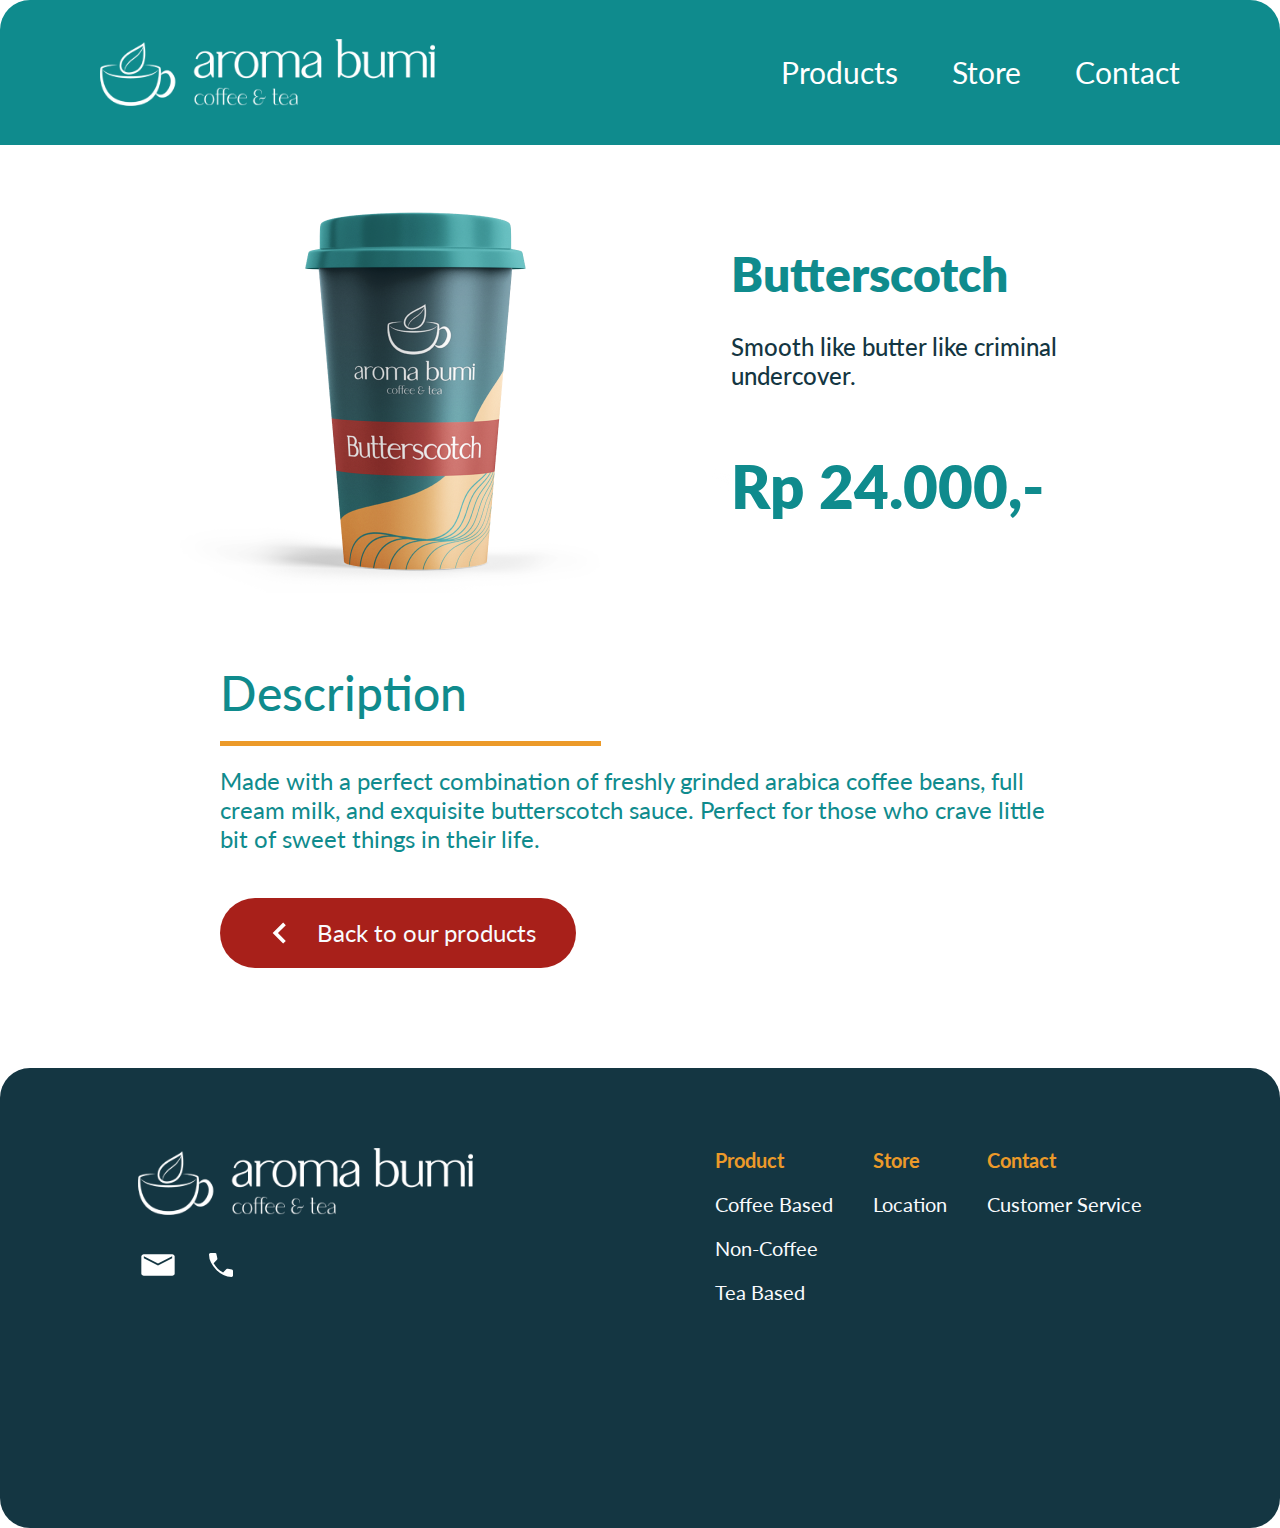
<file: butterscotch.html>
<!DOCTYPE html>
<html lang="en">
  <head>
    <meta charset="UTF-8" />
    <meta name="viewport" content="width=device-width, initial-scale=1.0" />
    <title>Product</title>
    <link rel="stylesheet" href="butterscotchStylesheet.css" />
    <link rel="stylesheet" href="butterscotchResponsive.css" />
    <link rel="stylesheet" href="headerStylesheet.css" />
    <link rel="stylesheet" href="headerResponsive.css" />
    <link rel="stylesheet" href="footerStylesheet.css" />
    <link rel="stylesheet" href="footerResponsive.css" />
    <link rel="stylesheet" href="" />
    <link rel="preconnect" href="https://fonts.googleapis.com" />
    <link rel="preconnect" href="https://fonts.gstatic.com" crossorigin />
    <link
      href="https://fonts.googleapis.com/css2?family=Lato&display=swap"
      rel="stylesheet"
    />
    <link rel="icon" href="gambar/faviconAroma.png" type="image/png" />
  </head>
  <body>
    <header>
      <div class="headerContainer">
        <img
          class="headerLogo"
          src="gambar/Logo White.png"
          alt="logo_aroma_bumi"
        />
        <div class="headerList">
          <a href="products.html">Products</a>
          <a href="store.html">Store</a>
          <a href="contact.html">Contact</a>
        </div>
      </div>
    </header>

    <div class="main">
      <div class="viewProduct">
        <img src="gambar/butterscotch2.png" alt="gambar_buuterscotch" />
        <div class="textProduct">
          <h1>Butterscotch</h1>
          <p>Smooth like butter like criminal undercover.</p>
          <h2>Rp 24.000,-</h2>
        </div>
      </div>
      <div class="description">
        <h1>Description</h1>
        <h2>
          Made with a perfect combination of freshly grinded arabica coffee
          beans, full cream milk, and exquisite butterscotch sauce. Perfect for
          those who crave little bit of sweet things in their life.
        </h2>
        <div class="btnWrapper">
          <a href="products.html"
            ><img src="gambar/Arrow.svg" alt="arrow" />Back to our products</a
          >
        </div>
      </div>
    </div>

    <footer>
      <div class="footerWrapper">
        <div class="footerTopWrapper">
          <div class="footerLeft">
            <div class="footerLogo">
              <img src="gambar/Logo White.png" alt="logo_aroma_bumi" />
            </div>
            <div class="footerMailPhone">
              <img
                class="footerMail"
                src="gambar/MAIL ICON.svg"
                alt="logo_mail"
              />
              <img
                class="footerPhone"
                src="gambar/PHONE ICON.svg"
                alt="logo_phone"
              />
            </div>
          </div>
          <div class="footerMenu">
            <div class="footerSubMenu products">
              <p>Product</p>
              <a href="products.html">Coffee Based</a>
              <a href="#">Non-Coffee</a>
              <a href="#">Tea Based</a>
            </div>
            <div class="footerSubMenu store">
              <p>Store</p>
              <a href="#">Location</a>
            </div>
            <div class="footerSubMenu contact">
              <p>Contact</p>
              <a href="#">Customer Service</a>
            </div>
          </div>
        </div>

        <div class="copyright">
          <p>2022 © Designed by Progate Indonesia</p>
        </div>
      </div>
    </footer>
  </body>
</html>
</file>
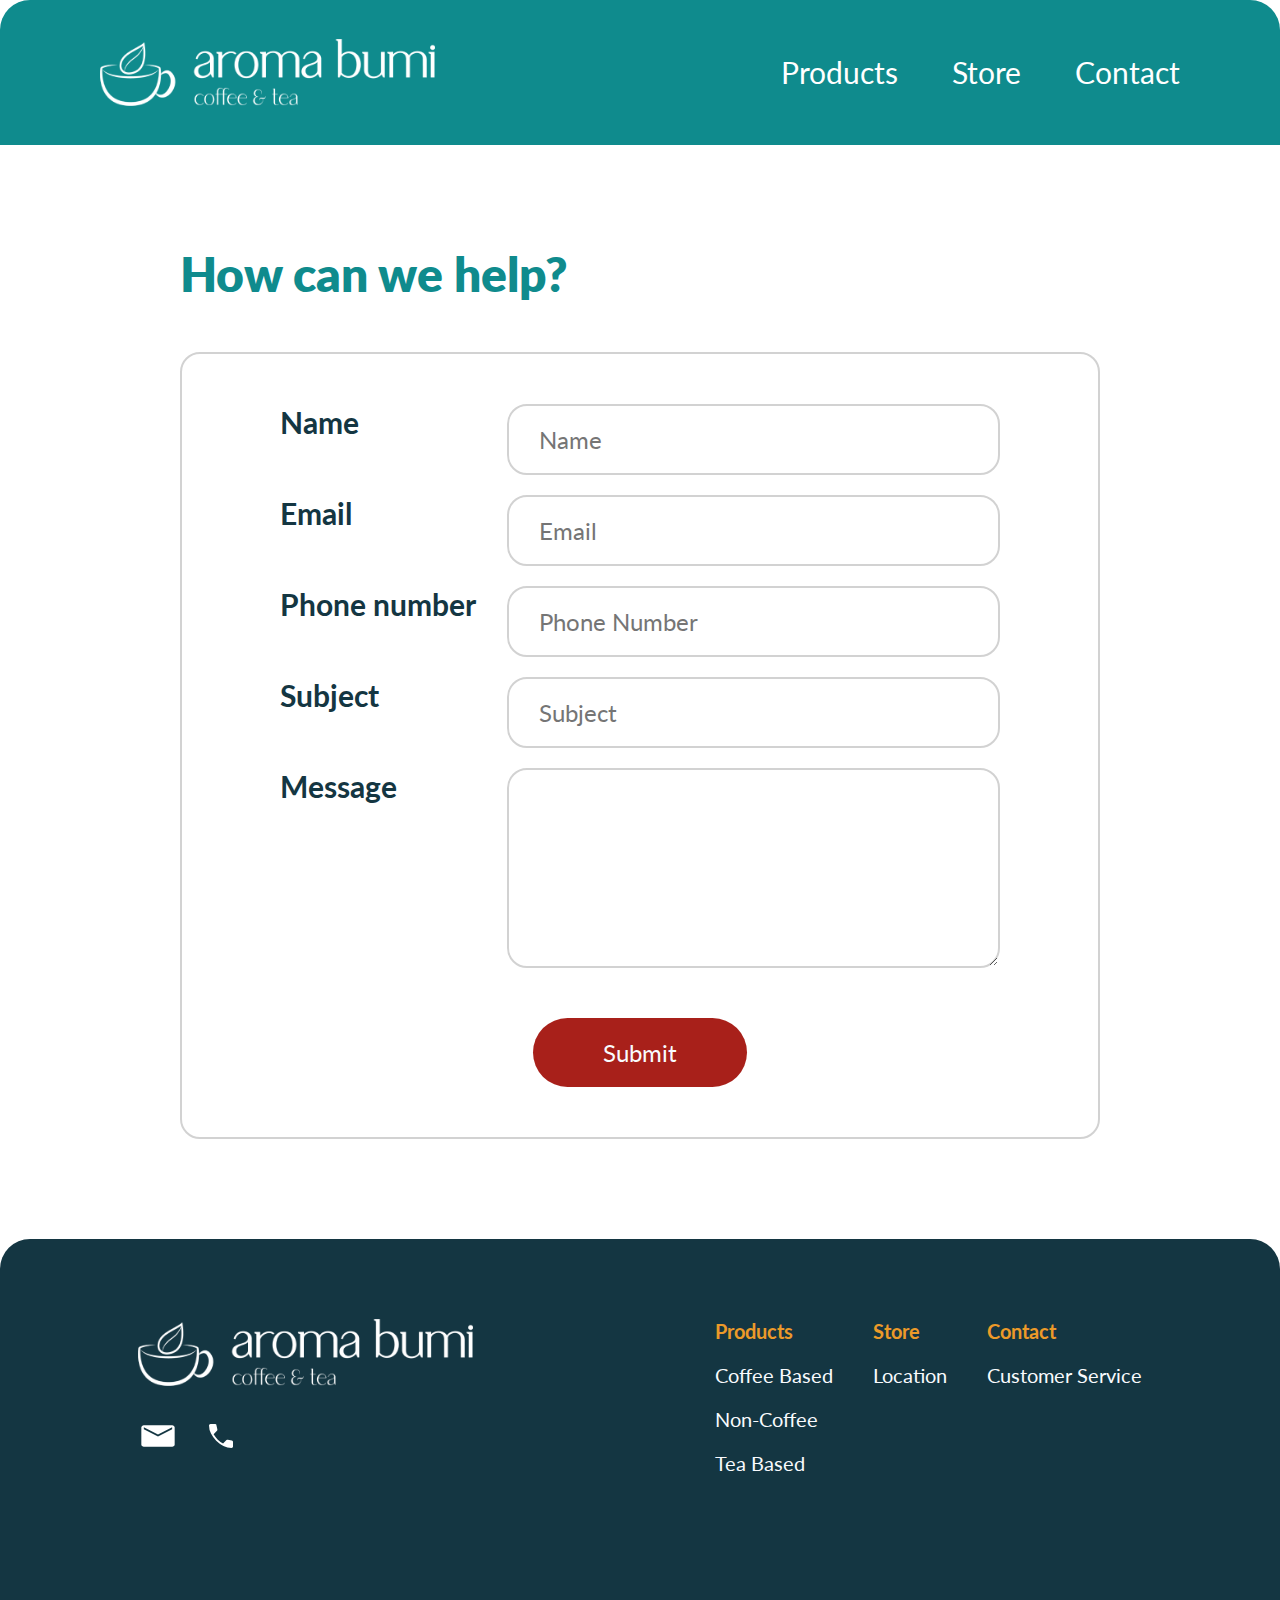
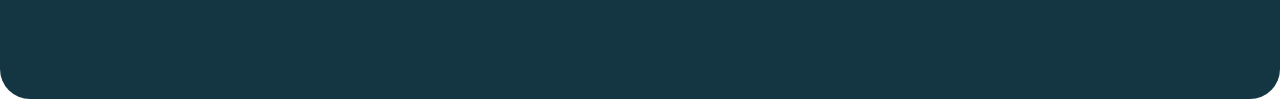
<file: contact.html>
<!DOCTYPE html>
<html lang="en">
  <head>
    <meta charset="UTF-8" />
    <meta name="viewport" content="width=device-width, initial-scale=1.0" />
    <title>Contact</title>
    <link rel="stylesheet" href="contactStylesheet.css" />
    <link rel="stylesheet" href="contactesponsive.css" />
    <link rel="stylesheet" href="headerStylesheet.css" />
    <link rel="stylesheet" href="headerResponsive.css" />
    <link rel="stylesheet" href="footerStylesheet.css" />
    <link rel="stylesheet" href="footerResponsive.css" />
    <link rel="preconnect" href="https://fonts.googleapis.com" />
    <link rel="preconnect" href="https://fonts.gstatic.com" crossorigin />
    <link
      href="https://fonts.googleapis.com/css2?family=Lato&display=swap"
      rel="stylesheet"
    />
    <link rel="icon" href="gambar/faviconAroma.png" type="image/png" />
  </head>
  <body>
    <header>
      <div class="headerContainer">
        <img
          class="headerLogo"
          src="gambar/Logo White.png"
          alt="logo_aroma_bumi"
        />
        <div class="headerList">
          <a href="products.html">Products</a>
          <a href="store.html">Store</a>
          <a href="contact.html">Contact</a>
        </div>
      </div>
    </header>

    <div class="main">
      <div class="mainTitle">How can we help?</div>
      <div class="mainBox">
        <div class="inputs inputName">
          <h1>Name</h1>
          <input type="text" placeholder="Name" />
        </div>
        <div class="inputs inputEmail">
          <h1>Email</h1>
          <input type="email" placeholder="Email" />
        </div>
        <div class="inputs inputPhoneNumber">
          <h1>Phone number</h1>
          <input type="number" placeholder="Phone Number" />
        </div>
        <div class="inputs inputSubject">
          <h1>Subject</h1>
          <input type="text" placeholder="Subject" />
        </div>
        <div class="inputs inputMessage">
          <h1>Message</h1>
          <textarea cols="30" rows="10"></textarea>
        </div>
        <div class="btnWrapper">
          <a href="#">Submit</a>
        </div>
      </div>
    </div>

    <footer>
      <div class="footerWrapper">
        <div class="footerTopWrapper">
          <div class="footerLeft">
            <div class="footerLogo">
              <img src="gambar/Logo White.png" alt="logo_aroma_bumi" />
            </div>
            <div class="footerMailPhone">
              <img
                class="footerMail"
                src="gambar/MAIL ICON.svg"
                alt="logo_mail"
              />
              <img
                class="footerPhone"
                src="gambar/PHONE ICON.svg"
                alt="logo_phone"
              />
            </div>
          </div>
          <div class="footerMenu">
            <div class="footerSubMenu products">
              <p>Products</p>
              <a href="products.html">Coffee Based</a>
              <a href="#">Non-Coffee</a>
              <a href="#">Tea Based</a>
            </div>
            <div class="footerSubMenu store">
              <p>Store</p>
              <a href="#">Location</a>
            </div>
            <div class="footerSubMenu contact">
              <p>Contact</p>
              <a href="#">Customer Service</a>
            </div>
          </div>
        </div>

        <div class="copyright">
          <p>2022 © Designed by Progate Indonesia</p>
        </div>
      </div>
    </footer>
  </body>
</html>
</file>
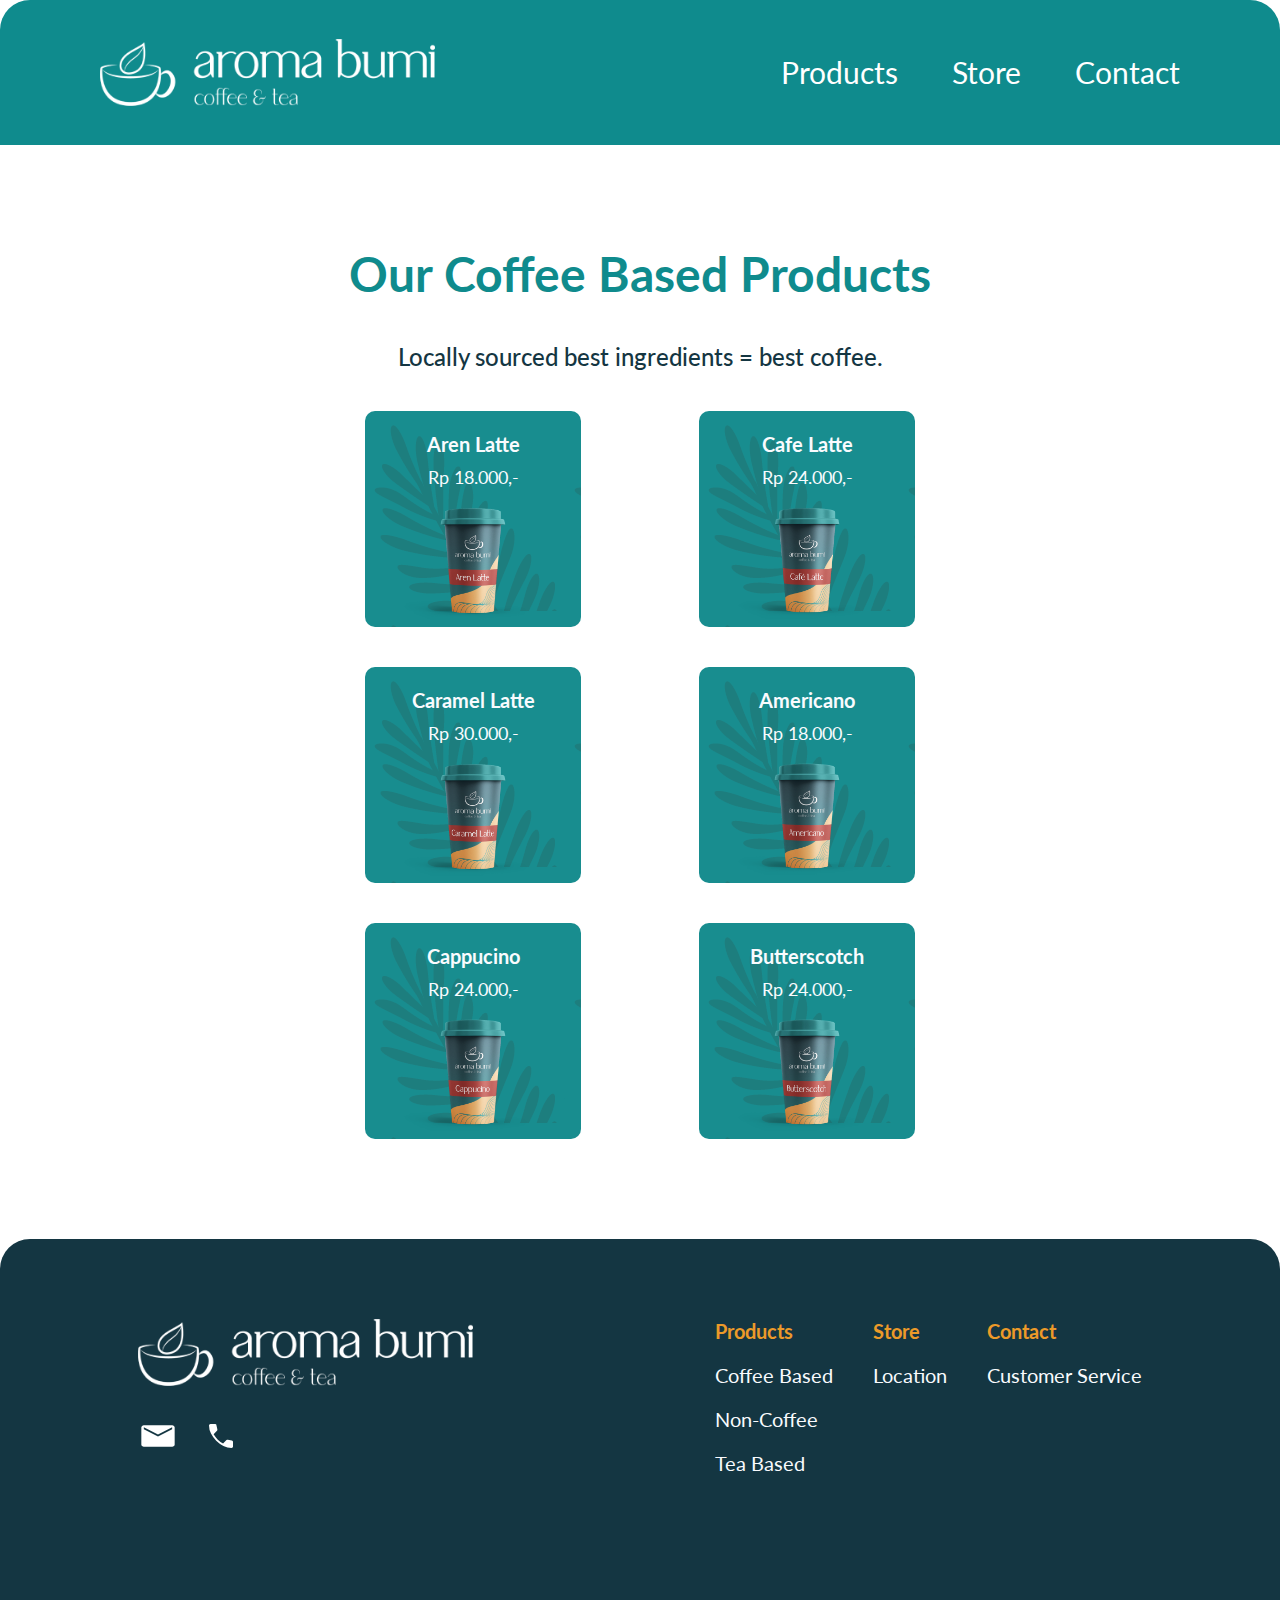
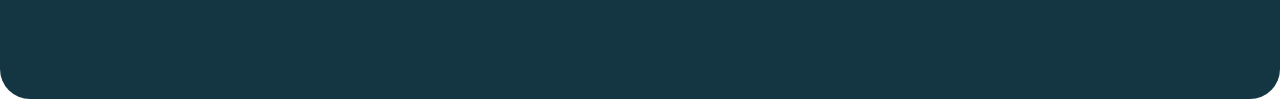
<file: products.html>
<!DOCTYPE html>
<html lang="en">
  <head>
    <meta charset="UTF-8" />
    <meta name="viewport" content="width=head, initial-scale=1.0" />
    <title>Products</title>
    <link rel="stylesheet" href="headerStylesheet.css" />
    <link rel="stylesheet" href="productsStylesheet.css" />
    <link rel="stylesheet" href="footerStylesheet.css" />
    <link rel="stylesheet" href="headerResponsive.css" />
    <link rel="stylesheet" href="productsResponsive.css" />
    <link rel="stylesheet" href="footerResponsive.css" />
    <link rel="preconnect" href="https://fonts.googleapis.com" />
    <link rel="preconnect" href="https://fonts.gstatic.com" crossorigin />
    <link
      href="https://fonts.googleapis.com/css2?family=Lato&display=swap"
      rel="stylesheet"
    />
    <link rel="icon" href="gambar/faviconAroma.png" type="image/png" />
  </head>
  <body>
    <header>
      <div class="headerContainer">
        <img
          class="headerLogo"
          src="gambar/Logo White.png"
          alt="logo_aroma_bumi"
        />
        <div class="headerList">
          <a href="products.html">Products</a>
          <a href="store.html">Store</a>
          <a href="contact.html">Contact</a>
        </div>
      </div>
    </header>

    <div class="main">
      <div class="title">
        <h1>Our Coffee Based Products</h1>
        <h2>Locally sourced best ingredients = best coffee.</h2>
      </div>
      <div class="contents">
        <div class="content">
          <div class="contentText">
            <h1>Aren Latte</h1>
            <h2>Rp 18.000,-</h2>
          </div>
          <img src="gambar/aren latte.png" alt="gambar_aren_latte" />
        </div>
        <div class="content">
          <div class="contentText">
            <h1>Cafe Latte</h1>
            <h2>Rp 24.000,-</h2>
          </div>
          <img src="gambar/cafe latte.png" alt="gambar_cafe_latte" />
        </div>
        <div class="content">
          <div class="contentText">
            <h1>Caramel Latte</h1>
            <h2>Rp 30.000,-</h2>
          </div>
          <img src="gambar/caramel latte.png" alt="gambar_caramel_latte" />
        </div>
        <div class="content">
          <div class="contentText">
            <h1>Americano</h1>
            <h2>Rp 18.000,-</h2>
          </div>
          <img src="gambar/americano.png" alt="gambar_americano" />
        </div>
        <div class="content">
          <div class="contentText">
            <h1>Cappucino</h1>
            <h2>Rp 24.000,-</h2>
          </div>
          <img src="gambar/cappucino.png" alt="gambar_cappucino" />
        </div>
        <a href="butterscotch.html" style="text-decoration: none">
          <div class="content">
            <div class="contentText">
              <h1>Butterscotch</h1>
              <h2>Rp 24.000,-</h2>
            </div>
            <img src="gambar/butterscotch.png" alt="gambar_butterscotch" />
          </div>
        </a>
      </div>
    </div>

    <footer>
      <div class="footerWrapper">
        <div class="footerTopWrapper">
          <div class="footerLeft">
            <div class="footerLogo">
              <img src="gambar/Logo White.png" alt="logo_aroma_bumi" />
            </div>
            <div class="footerMailPhone">
              <img
                class="footerMail"
                src="gambar/MAIL ICON.svg"
                alt="logo_mail"
              />
              <img
                class="footerPhone"
                src="gambar/PHONE ICON.svg"
                alt="logo_phone"
              />
            </div>
          </div>
          <div class="footerMenu">
            <div class="footerSubMenu products">
              <p>Products</p>
              <a href="products.html">Coffee Based</a>
              <a href="#">Non-Coffee</a>
              <a href="#">Tea Based</a>
            </div>
            <div class="footerSubMenu store">
              <p>Store</p>
              <a href="store.html">Location</a>
            </div>
            <div class="footerSubMenu contact">
              <p>Contact</p>
              <a href="contact.html">Customer Service</a>
            </div>
          </div>
        </div>

        <div class="copyright">
          <p>2022 © Designed by Progate Indonesia</p>
        </div>
      </div>
    </footer>
  </body>
</html>
</file>
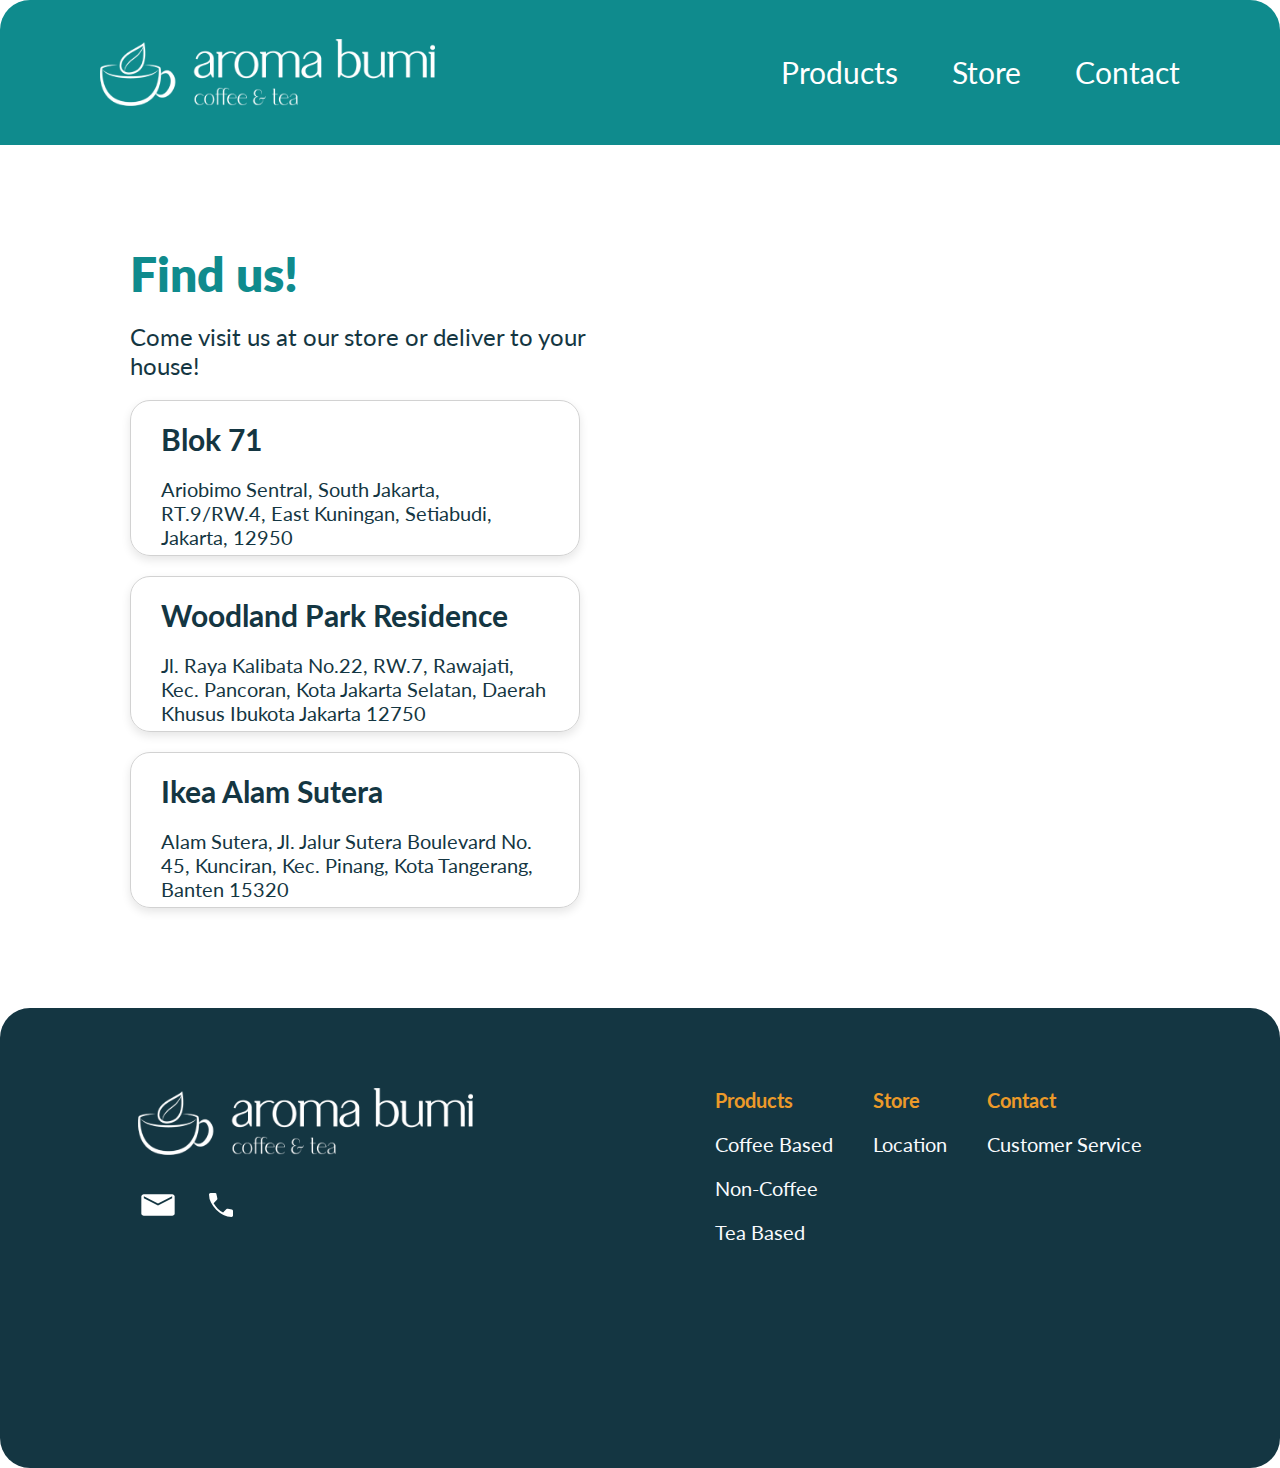
<file: store.html>
<!DOCTYPE html>
<html lang="en">
  <head>
    <meta charset="UTF-8" />
    <meta name="viewport" content="width=device-width, initial-scale=1.0" />
    <title>Product</title>
    <link rel="stylesheet" href="storeStylesheet.css" />
    <link rel="stylesheet" href="storeResponsive.css" />
    <link rel="stylesheet" href="headerStylesheet.css" />
    <link rel="stylesheet" href="headerResponsive.css" />
    <link rel="stylesheet" href="footerStylesheet.css" />
    <link rel="stylesheet" href="footerResponsive.css" />
    <link rel="preconnect" href="https://fonts.googleapis.com" />
    <link rel="preconnect" href="https://fonts.gstatic.com" crossorigin />
    <link
      href="https://fonts.googleapis.com/css2?family=Lato&display=swap"
      rel="stylesheet"
    />
    <link rel="icon" href="gambar/faviconAroma.png" type="image/png" />
  </head>
  <body>
    <header>
      <div class="headerContainer">
        <img
          class="headerLogo"
          src="gambar/Logo White.png"
          alt="logo_aroma_bumi"
        />
        <div class="headerList">
          <a href="products.html">Products</a>
          <a href="store.html">Store</a>
          <a href="contact.html">Contact</a>
        </div>
      </div>
    </header>

    <div class="main">
      <div class="listStore">
        <h1>Find us!</h1>
        <p>Come visit us at our store or deliver to your house!</p>
        <div class="stores store1">
          <h2>Blok 71</h2>
          <p>
            Ariobimo Sentral, South Jakarta, RT.9/RW.4, East Kuningan,
            Setiabudi, Jakarta, 12950
          </p>
        </div>
        <div class="stores store2">
          <h2>Woodland Park Residence</h2>
          <p>
            Jl. Raya Kalibata No.22, RW.7, Rawajati, Kec. Pancoran, Kota Jakarta
            Selatan, Daerah Khusus Ibukota Jakarta 12750
          </p>
        </div>
        <div class="stores store3">
          <h2>Ikea Alam Sutera</h2>
          <p>
            Alam Sutera, Jl. Jalur Sutera Boulevard No. 45, Kunciran, Kec.
            Pinang, Kota Tangerang, Banten 15320
          </p>
        </div>
      </div>
      <div class="maps">
        <iframe
          src="https://www.google.com/maps/embed?pb=!1m18!1m12!1m3!1d57677.54956102226!2d110.42366135347588!3d-7.056182136322898!2m3!1f0!2f0!3f0!3m2!1i1024!2i768!4f13.1!3m3!1m2!1s0x2e708c02787187c9%3A0x29bcf60b2c20aec!2sUniversitas%20Diponegoro!5e0!3m2!1sid!2sid!4v1680500313456!5m2!1sid!2sid"
          style="border: 0"
          allowfullscreen=""
          loading="lazy"
          referrerpolicy="no-referrer-when-downgrade"
        ></iframe>
      </div>
    </div>

    <footer>
      <div class="footerWrapper">
        <div class="footerTopWrapper">
          <div class="footerLeft">
            <div class="footerLogo">
              <img src="gambar/Logo White.png" alt="logo_aroma_bumi" />
            </div>
            <div class="footerMailPhone">
              <img
                class="footerMail"
                src="gambar/MAIL ICON.svg"
                alt="logo_mail"
              />
              <img
                class="footerPhone"
                src="gambar/PHONE ICON.svg"
                alt="logo_phone"
              />
            </div>
          </div>
          <div class="footerMenu">
            <div class="footerSubMenu products">
              <p>Products</p>
              <a href="products.html">Coffee Based</a>
              <a href="#">Non-Coffee</a>
              <a href="#">Tea Based</a>
            </div>
            <div class="footerSubMenu store">
              <p>Store</p>
              <a href="#">Location</a>
            </div>
            <div class="footerSubMenu contact">
              <p>Contact</p>
              <a href="#">Customer Service</a>
            </div>
          </div>
        </div>

        <div class="copyright">
          <p>2022 © Designed by Progate Indonesia</p>
        </div>
      </div>
    </footer>
  </body>
</html>
</file>
<file: butterscotchStylesheet.css>
.main {
  display: flex;
  flex-direction: column;
  padding: 0 100px;
  margin-top: 145px;
}

.viewProduct {
  display: flex;
  flex-direction: row;
}

.textProduct {
  display: flex;
  flex-direction: column;
  justify-content: flex-start;
  padding-top: 100px;
}

.textProduct h1 {
  color: #0f8b8d;
  font-size: 48px;
  font-weight: 800;
}

.textProduct p {
  padding: 30px 0;
  color: #143642;
  font-size: 24px;
  font-weight: 500;
}

.textProduct h2 {
  padding: 30px 0;
  color: #0f8b8d;
  font-size: 60px;
  font-weight: 800;
}

.description {
  margin-top: 43.65px;
  padding: 0 120px;
}

.description h1 {
  color: #0f8b8d;
  font-size: 48px;
  font-weight: 500;
  border-bottom: 5px solid #ec9a29;
  width: 381px;
  padding-bottom: 20px;
}

.description h2 {
  color: #0f8b8d;
  font-size: 24px;
  font-weight: 400;
  padding: 20px 0;
}

.btnWrapper {
  margin-top: 25px;
  margin-bottom: 100px;
  display: flex;
  flex-direction: row;
  align-items: center;
}

.btnWrapper img {
  filter: brightness(1) invert(1);
  width: 38px;
  height: 38px;
  margin-right: 19px;
  transform: rotate(180deg);
}

.btnWrapper a {
  padding: 16px 40px 16px 40px;
  background-color: #a8201a;
  font-size: 24px;
  font-weight: 400;
  border-radius: 55px;
  text-decoration: none;
  color: #f9fbfe;
  display: flex;
  align-items: center;
}

.btnWrapper a:hover {
  color: black;
  background-color: beige;
}

.btnWrapper a:hover img {
  filter: none;
}
</file>
<file: butterscotchResponsive.css>
@media (max-width: 670px) {
  .main {
    padding: 0 40px;
    margin-top: 104px;
  }

  .viewProduct {
    flex-direction: column;
  }

  .textProduct {
    padding-top: 0;
  }

  .textProduct h1 {
    font-size: 20px;
    font-weight: 700;
  }

  .textProduct p {
    font-size: 12px;
    font-weight: 400;
    padding: 10px 0;
  }

  .textProduct h2 {
    font-size: 30px;
    font-weight: 900;
    padding: 0;
  }

  .description {
    margin-top: 30px;
    padding: 0;
  }

  .description h1 {
    font-size: 20px;
    font-weight: 500;
    border-bottom: 1px solid #ec9a29;
    width: 280px;
    padding-bottom: 10px;
  }

  .description h2 {
    font-size: 12px;
    font-weight: 400;
    padding: 10px 0;
  }

  .btnWrapper {
    margin-top: 20px;
    margin-bottom: 30px;
  }

  .btnWrapper img {
    width: 15px;
    height: 15px;
    margin-right: 7px;
  }

  .btnWrapper a {
    font-size: 10px;
    padding: 6.5px 15px 6.5px 15px;
  }
}
</file>
<file: headerStylesheet.css>
header {
  background-color: rgba(15, 139, 141, 1);
  background-size: cover;
  width: 100%;
  height: 145px;
  border-radius: 30px 30px 0px 0px;
  position: fixed;
  top: 0;
  z-index: 10;
}

.headerContainer {
  display: flex;
  flex-direction: row;
  justify-content: space-between;
}

.headerLogo {
  width: 335px;
  height: 67px;
  margin-top: 39px;
  margin-left: 100px;
  margin-bottom: 20px;
}

.headerList {
  margin-top: 54px;
  margin-right: 50px;
}

.headerList a {
  text-decoration: none;
  margin-right: 50px;
  color: white;
  font-size: 30px;
}

.headerList a:hover {
  color: grey;
}
</file>
<file: headerResponsive.css>
@media (max-width: 670px) {
  header {
    border-radius: 20px 20px 0 0;
    height: 104px;
  }

  .headerContainer {
    flex-direction: column;
  }

  .headerLogo {
    margin-top: 20px;
    margin-left: 40px;
    margin-bottom: 0;
    width: 135px;
    height: 27px;
  }

  .headerList {
    margin-top: 20px;
    margin-left: 57px;
    margin-right: 57px;
    display: flex;
    flex-direction: row;
    justify-content: space-between;
  }

  .headerList a {
    font-size: 14px;
    margin-right: 0;
  }
}
</file>
<file: footerStylesheet.css>
* {
  margin: 0;
  padding: 0;
  box-sizing: border-box;
  font-family: "Lato", sans-serif;
}

footer {
  display: flex;
  flex-direction: column;
  justify-content: space-between;
}

.footerWrapper {
  background-color: rgba(20, 54, 66, 1);
  border-radius: 30px;
  height: 460px;
}

.footerTopWrapper {
  padding-top: 80px;
  padding-left: 138px;
  padding-right: 138px;
  display: flex;
  flex-wrap: wrap;
  flex-direction: row;
  justify-content: space-between;
}

.footerMenu {
  display: flex;
  flex-direction: row;
}

.footerSubMenu {
  display: flex;
  flex-direction: column;
  font-size: 20px;
  padding-left: 40px;
}

.footerLeft {
  display: flex;
  flex-direction: column;
}

.footerLogo {
  padding-bottom: 31px;
}

.footerLogo img {
  width: 335px;
  height: 67px;
}

.footerMailPhone {
  display: flex;
  flex-direction: row;
  column-gap: 27px;
  filter: brightness(1) invert(1);
}

.footerMail {
  width: 40px;
  height: 32px;
}

.footerPhone {
  width: 32px;
  height: 32px;
}

.footerSubMenu p {
  color: rgba(236, 154, 41, 1);
  font-weight: 700;
  padding-bottom: 20px;
}

.footerSubMenu a {
  color: rgba(249, 251, 254, 1);
  font-weight: 400;
  text-decoration: none;
  padding-bottom: 20px;
}

.footerWrapper a:hover {
  color: aqua;
}

.copyright {
  visibility: hidden;
}
</file>
<file: footerResponsive.css>
@media (max-width: 670px) {
  .footerWrapper {
    display: flex;
    flex-wrap: wrap;
    flex-direction: column;
    justify-content: space-between;
    border-radius: 20px;
  }

  .footerTopWrapper {
    padding-left: 40px;
    padding-top: 20px;
    padding-right: 40px;
    flex-direction: column;
    justify-content: flex-start;
  }

  .footerMenu {
    flex-direction: column;
  }

  .footerSubMenu {
    padding-left: 0px;
    font-size: 0;
  }

  .footerSubMenu a {
    padding-left: 30px;
    font-size: 14px;
    padding-bottom: 10px;
  }

  .footerSubMenu p {
    font-size: 12px;
    padding-bottom: 10px;
  }

  .footerLeft {
    display: flex;
    flex-direction: row;
    justify-content: space-between;
  }

  .footerLogo img {
    width: 145px;
    height: 29px;
  }

  .footerMailPhone {
    padding-top: 5px;
    column-gap: 17px;
  }

  .footerMail {
    width: 25px;
    height: 20px;
  }

  .footerPhone {
    width: 20px;
    height: 20px;
  }

  .copyright {
    visibility: visible;
    display: flex;
    justify-content: center;
    color: rgba(249, 251, 254, 1);
    font-weight: 400;
    font-size: 12px;
    padding-bottom: 40px;
  }
}
</file>
<file: contactStylesheet.css>
.main {
  margin-top: 245px;
  margin-bottom: 100px;
  display: flex;
  flex-direction: column;
  padding: 0 180px;
}

.mainTitle {
  color: #0f8b8d;
  font-size: 48px;
  font-weight: 800;
  padding-bottom: 50px;
}

.mainBox {
  border-radius: 20px;
  border: 2px solid #d2d2d2;
}

.inputs {
  display: flex;
  flex-direction: row;
  justify-content: space-between;
  padding: 0 98px;
}

.inputs h1 {
  color: #143642;
  font-size: 30px;
  font-weight: 700;
}

.inputs input {
  width: 493px;
  height: 71px;
  border-radius: 20px;
  border: 2px solid #d2d2d2;
  text-indent: 30px;
  font-size: 24px;
  font-weight: 400;
}

.inputs textarea {
  width: 493px;
  height: 200px;
  border-radius: 20px;
  border: 2px solid #d2d2d2;
  text-indent: 30px;
  font-size: 24px;
  font-weight: 400;
  padding-top: 20px;
}

.inputName {
  padding-top: 50px;
  padding-bottom: 20px;
}

.inputPhoneNumber {
  padding-top: 20px;
  padding-bottom: 20px;
}

.inputMessage {
  padding-top: 20px;
  padding-bottom: 50px;
}

.btnWrapper {
  padding-bottom: 50px;
  display: flex;
  justify-content: center;
}

.btnWrapper a {
  text-decoration: none;
  display: flex;
  justify-content: center;
  color: #f9fbfe;
  font-size: 24px;
  font-weight: 400;
  padding: 20px 70px;
  background-color: #a8201a;
  border-radius: 55px;
}
</file>
<file: contactesponsive.css>
@media (max-width: 670px) {
  .main {
    margin-top: 144px;
    margin-bottom: 30px;
    padding: 0 40px;
  }

  .mainTitle {
    font-size: 20px;
    font-weight: 700;
    padding-bottom: 20px;
  }

  .mainBox {
    border-radius: 10px;
    border: 1px solid #d2d2d2;
  }

  .inputs {
    flex-direction: column;
    padding: 0 21px;
  }

  .inputs h1 {
    font-size: 12px;
  }

  .inputs input {
    width: 231px;
    height: 23px;
    border-radius: 5px;
    border: 1px solid #d2d2d2;
    font-size: 10px;
    text-indent: 15px;
    margin: 10px 0;
  }

  .inputs textarea {
    width: 231px;
    height: 100px;
    border-radius: 5px;
    border: 1px solid #d2d2d2;
    font-size: 10px;
    text-indent: 15px;
    padding-top: 10px;
    margin-top: 10px;
  }

  .inputName {
    padding-top: 30px;
  }

  .btnWrapper {
    padding-bottom: 0;
  }

  .btnWrapper a {
    margin: 30px 0;
    font-size: 10px;
    padding: 8px 52px;
  }
}
</file>
<file: productsStylesheet.css>
.main {
  display: flex;
  flex-direction: column;
  padding: 0 218px;
  margin-bottom: 80px;
  margin-top: 145px;
}

.title {
  display: flex;
  flex-direction: column;
  justify-content: center;
  text-align: center;
  margin-top: 80px;
}

.title h1 {
  color: #0f8b8d;
  font-size: 48px;
  font-weight: 700;
  padding: 20px 0;
}

.title h2 {
  color: #143642;
  font-size: 24px;
  font-weight: 500;
  padding: 20px 0;
}

.contents {
  display: flex;
  flex-wrap: wrap;
  flex-direction: row;
  justify-content: center;
  align-items: center;
}

.content {
  background-image: url(gambar/Coffee\ background.png);
  width: 216px;
  height: 216px;
  margin: 20px 59px;
  border-radius: 10px;
  display: flex;
  flex-direction: column;
  align-items: center;
  padding-top: 21px;
}

.content:hover {
  transform: scale(1.1);
  transition: all 1s ease;
}

.content:hover .contentText {
  transform: translateY(225%);
  transition: transform 1s ease;
}

.content:hover img {
  transform: translateY(-53%) scale(1.2);
  transition: transform 1s ease;
}

.contentText h1 {
  color: #f9fbfe;
  font-size: 20px;
  font-weight: 700;
  text-align: center;
  padding-bottom: 10px;
}

.contentText h2 {
  color: #f9fbfe;
  font-size: 18px;
  font-weight: 400;
  text-align: center;
}

.content img {
  width: 186px;
  height: 139.632px;
}
</file>
<file: productsResponsive.css>
@media (max-width: 670px) {
  .main {
    padding: 0 30px;
    margin-bottom: 50px;
    margin-top: 104px;
  }

  .title {
    margin-top: 30px;
  }

  .title h1 {
    padding: 10px 0;
    font-size: 20px;
    font-weight: 700;
  }

  .title h2 {
    padding: 10px 0;
    font-size: 12px;
    font-weight: 400;
  }

  .content {
    margin: 10px 5px;
    width: 135px;
    height: 135px;
    padding-top: 13.12px;
  }

  .content:hover {
    transform: scale(1.1);
    transition: all 1s ease;
  }

  .content:hover .contentText {
    transform: translateY(225%);
    transition: transform 1s ease;
  }

  .content:hover img {
    transform: translateY(-53%) scale(1.2);
    transition: transform 1s ease;
  }

  .contentText h1 {
    font-size: 12px;
    font-weight: 700;
    padding-bottom: 6.25px;
  }

  .contentText h2 {
    font-size: 12px;
    font-weight: 400;
  }

  .content img {
    width: 120px;
    height: 89.831px;
  }
}
</file>
<file: storeStylesheet.css>
.main {
  margin-top: 245px;
  margin-bottom: 100px;
  display: flex;
  flex-direction: row;
  padding: 0 130px;
  justify-content: space-between;
}

.listStore h1 {
  color: #0f8b8d;
  font-size: 48px;
  font-weight: 800;
}

.listStore p {
  color: #143642;
  font-size: 24px;
  font-weight: 400;
  padding: 20px 0;
}

.stores {
  width: 450px;
  height: 156px;
  padding: 20px 30px;
  border-radius: 20px;
  border: 1px solid #d2d2d2;
  box-shadow: 0px 4px 10px 0px rgba(0, 0, 0, 0.1);
}

.stores h2 {
  color: #143642;
  font-size: 30px;
  font-weight: 700;
}

.stores p {
  color: #143642;
  font-size: 20px;
  font-weight: 400;
}

.store2 {
  margin: 20px 0;
}

.maps iframe {
  height: 500px;
  width: 500px;
  border-radius: 20px;
}
</file>
<file: storeResponsive.css>
@media (max-width: 670px) {
  .main {
    flex-direction: column-reverse;
    padding: 0 37px;
    margin-top: 144px;
    margin-bottom: 40px;
  }

  .listStore h1 {
    font-size: 20px;
    margin-top: 36.35px;
  }

  .listStore p {
    font-size: 12px;
    padding-top: 10px;
    padding-bottom: 20px;
  }

  .stores {
    width: 270px;
    height: 120px;
    padding: 20px 24px;
    border-radius: 10px;
  }

  .stores h2 {
    font-size: 16px;
  }

  .stores p {
    font-size: 12px;
  }

  .maps iframe {
    height: 280px;
    width: 280px;
    border-radius: 10px;
  }
}
</file>
